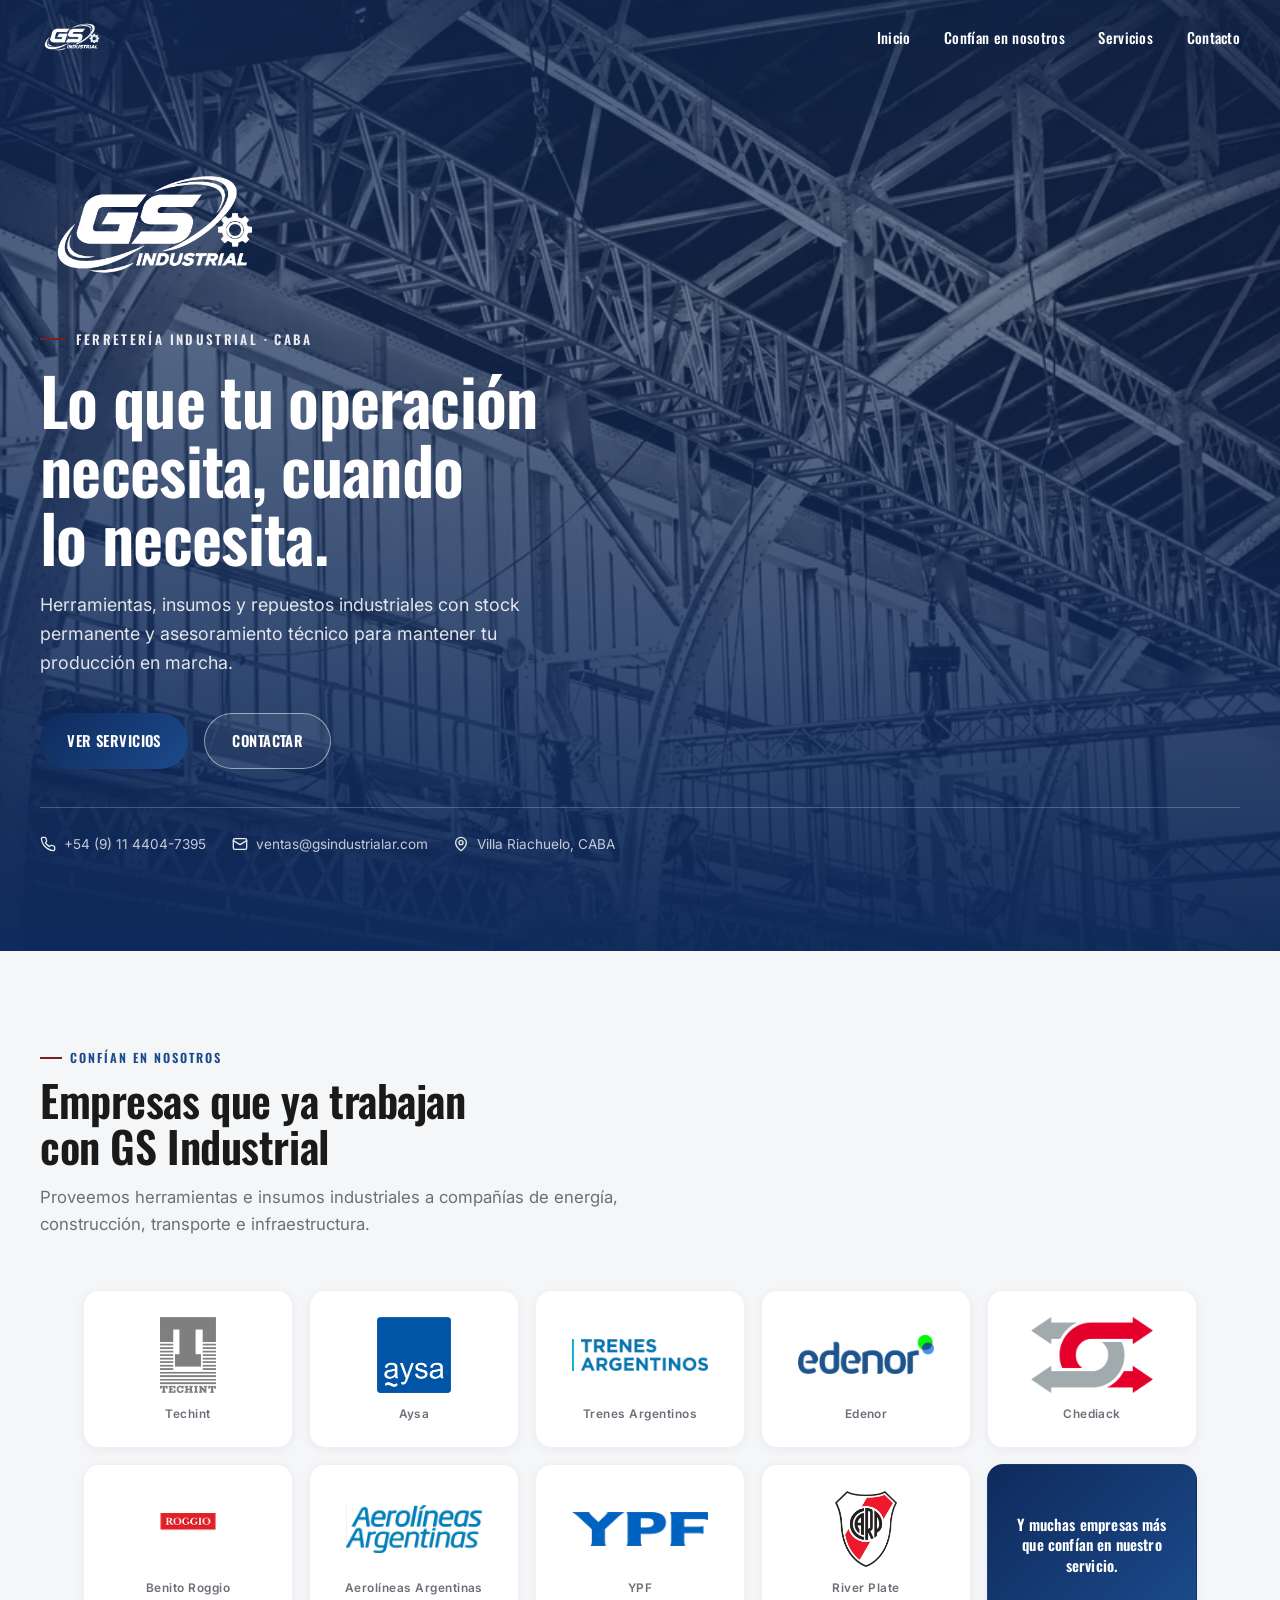
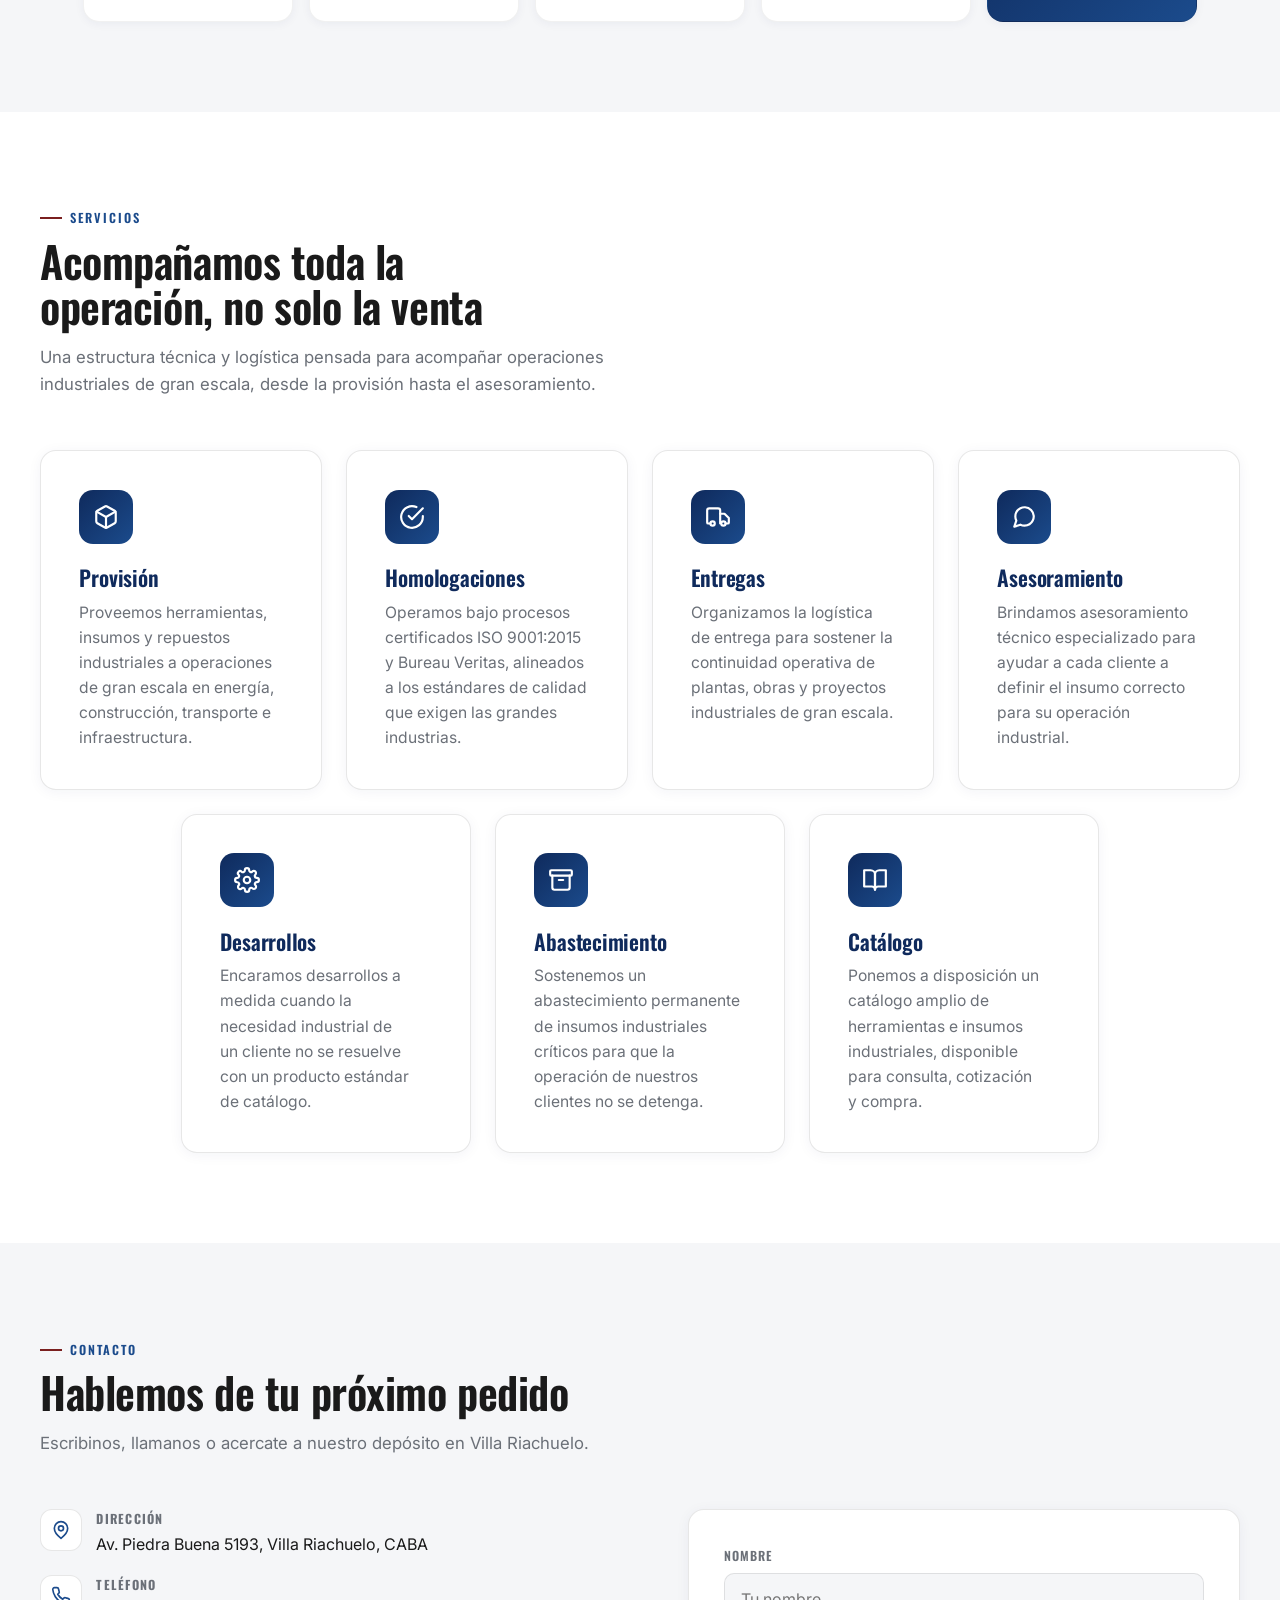
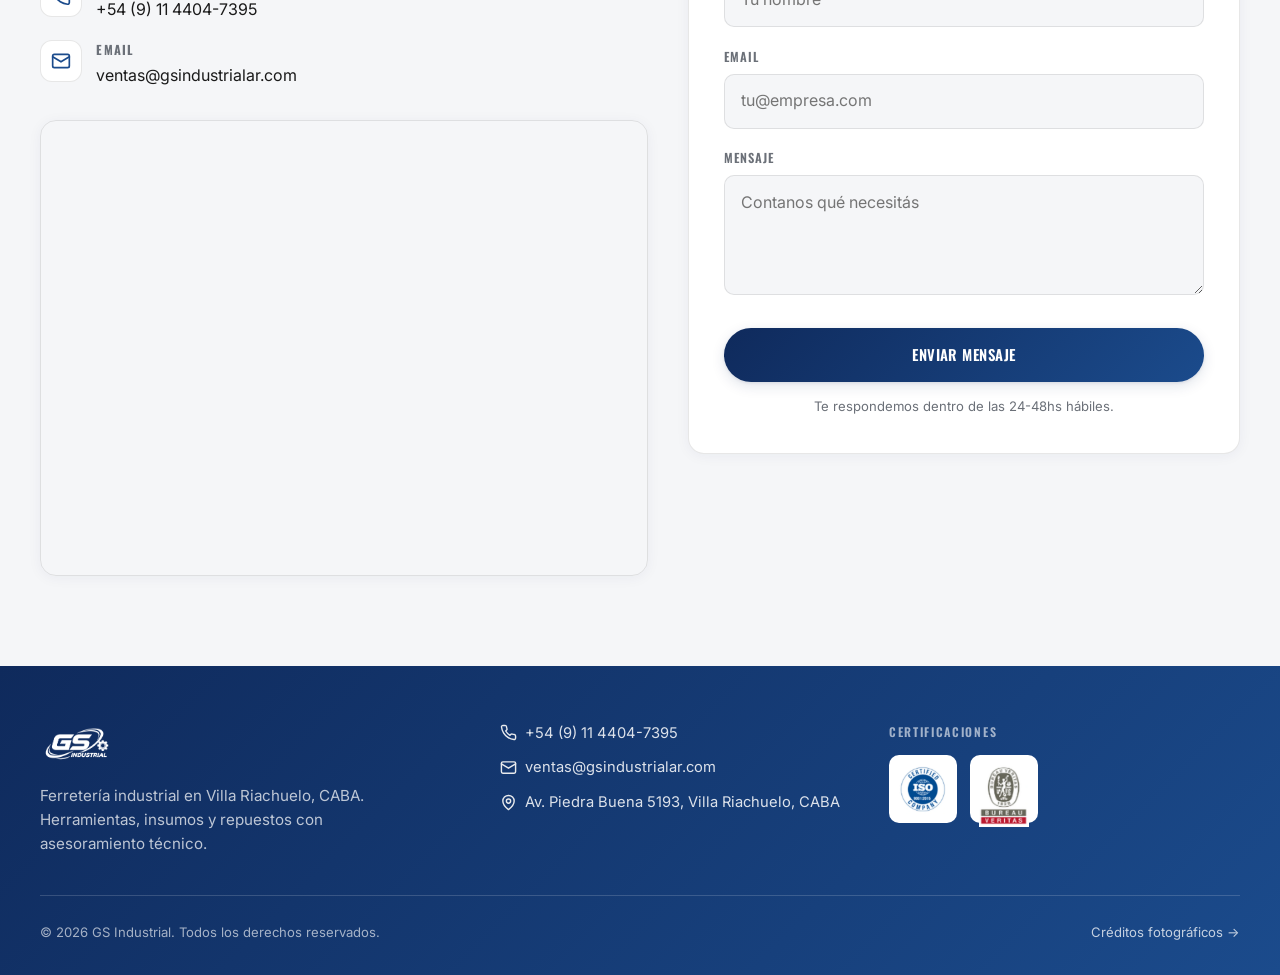
<file: index.html>
<!doctype html>
<html lang="es">
<head>
<meta charset="utf-8">
<meta name="viewport" content="width=device-width, initial-scale=1">
<title>GS Industrial · Ferretería industrial en CABA</title>
<meta name="description" content="GS Industrial — ferretería industrial en Villa Riachuelo, CABA. Herramientas, insumos y repuestos industriales, departamento de posventa y gestión de pedidos vía plataforma web. Certificados ISO 9001:2015 y Bureau Veritas.">
<link rel="icon" href="assets/img/favicon.png" type="image/png">
<link rel="icon" href="favicon.ico" sizes="32x32">

<link rel="preconnect" href="https://fonts.googleapis.com">
<link rel="preconnect" href="https://fonts.gstatic.com" crossorigin>
<link rel="stylesheet" href="https://fonts.googleapis.com/css2?family=Oswald:wght@500;600;700&family=Inter:wght@400;500;600;700&display=swap">

<link rel="preload" as="image" href="assets/img/hero-industrial.webp" fetchpriority="high">
<link rel="stylesheet" href="styles.css?v=20260807e">
</head>
<body>
<a class="skip-link" href="#main">Saltar al contenido</a>

<!-- ================= NAV ================= -->
<header class="nav" data-nav>
  <div class="container">
    <a class="nav-logo" href="#inicio" aria-label="GS Industrial — Inicio">
      <img class="logo-light" src="assets/img/logo-gs-white.webp" alt="GS Industrial">
      <img class="logo-dark" src="assets/img/logo-gs-color-horizontal.webp" alt="GS Industrial">
    </a>
    <nav class="nav-links" aria-label="Navegación principal">
      <a class="nav-link" href="#inicio">Inicio</a>
      <a class="nav-link" href="#confian">Confían en nosotros</a>
      <a class="nav-link" href="#servicios">Servicios</a>
      <a class="nav-link" href="#contacto">Contacto</a>
    </nav>
    <button class="nav-burger" data-menu-open aria-label="Abrir menú" aria-haspopup="true">
      <svg viewBox="0 0 24 24" fill="none" stroke="currentColor" stroke-width="2" stroke-linecap="round"><line x1="3" y1="6" x2="21" y2="6"/><line x1="3" y1="12" x2="21" y2="12"/><line x1="3" y1="18" x2="21" y2="18"/></svg>
    </button>
  </div>
</header>

<!-- Mobile fullscreen menu -->
<div class="nav-mobile" data-mobile-menu data-open="false" aria-hidden="true">
  <button class="nav-mobile-close" data-menu-close aria-label="Cerrar menú">
    <svg viewBox="0 0 24 24" fill="none" stroke="currentColor" stroke-width="2" stroke-linecap="round"><line x1="6" y1="6" x2="18" y2="18"/><line x1="6" y1="18" x2="18" y2="6"/></svg>
  </button>
  <nav class="nav-mobile-links" aria-label="Navegación móvil">
    <a href="#inicio">Inicio</a>
    <a href="#confian">Confían en nosotros</a>
    <a href="#servicios">Servicios</a>
    <a href="#contacto">Contacto</a>
  </nav>
</div>

<main id="main">

  <!-- ================= HERO ================= -->
  <section class="hero" id="inicio">
    <div class="hero-bg" aria-hidden="true">
      <img src="assets/img/hero-industrial.webp" alt="" fetchpriority="high" loading="eager" decoding="sync">
    </div>
    <div class="hero-scrim" aria-hidden="true"></div>
    <div class="container hero-content">
      <img class="hero-logo" src="assets/img/logo-gs-white.webp" alt="GS Industrial">
      <p class="hero-kicker">Ferretería industrial · CABA</p>
      <h1 class="hero-title">Lo que tu operación necesita, cuando lo necesita.</h1>
      <p class="hero-sub">Herramientas, insumos y repuestos industriales con stock permanente y asesoramiento técnico para mantener tu producción en marcha.</p>
      <div class="hero-actions">
        <a class="btn btn-primary" href="#servicios">Ver servicios</a>
        <a class="btn btn-ghost" href="#contacto">Contactar</a>
      </div>
      <div class="hero-meta">
        <span><svg viewBox="0 0 24 24" fill="none" stroke="currentColor" stroke-width="2" stroke-linecap="round" stroke-linejoin="round"><path d="M22 16.92v3a2 2 0 0 1-2.18 2 19.79 19.79 0 0 1-8.63-3.07 19.5 19.5 0 0 1-6-6 19.79 19.79 0 0 1-3.07-8.67A2 2 0 0 1 4.11 2h3a2 2 0 0 1 2 1.72c.127.96.361 1.903.7 2.81a2 2 0 0 1-.45 2.11L8.09 9.91a16 16 0 0 0 6 6l1.27-1.27a2 2 0 0 1 2.11-.45c.907.339 1.85.573 2.81.7A2 2 0 0 1 22 16.92z"/></svg>+54 (9) 11 4404-7395</span>
        <span><svg viewBox="0 0 24 24" fill="none" stroke="currentColor" stroke-width="2" stroke-linecap="round" stroke-linejoin="round"><rect x="2" y="4" width="20" height="16" rx="2"/><path d="m22 7-10 6L2 7"/></svg>ventas@gsindustrialar.com</span>
        <span><svg viewBox="0 0 24 24" fill="none" stroke="currentColor" stroke-width="2" stroke-linecap="round" stroke-linejoin="round"><path d="M20 10c0 6-8 12-8 12s-8-6-8-12a8 8 0 0 1 16 0Z"/><circle cx="12" cy="10" r="3"/></svg>Villa Riachuelo, CABA</span>
      </div>
    </div>
  </section>

  <!-- ================= CONFÍAN EN NOSOTROS ================= -->
  <section class="section trust" id="confian">
    <div class="container">
      <div class="section-head" data-reveal>
        <span class="kicker">Confían en nosotros</span>
        <h2>Empresas que ya trabajan con GS Industrial</h2>
        <p>Proveemos herramientas e insumos industriales a compañías de energía, construcción, transporte e infraestructura.</p>
      </div>
      <div class="trust-grid">
        <div class="trust-card" data-reveal>
          <span class="trust-card-logo"><img src="assets/img/brand-techint.webp" alt="Techint" loading="lazy" decoding="async"></span>
          <span class="trust-card-name">Techint</span>
        </div>
        <div class="trust-card" data-reveal>
          <span class="trust-card-logo"><img src="assets/img/brand-aysa.webp" alt="Aysa" loading="lazy" decoding="async"></span>
          <span class="trust-card-name">Aysa</span>
        </div>
        <div class="trust-card" data-reveal>
          <span class="trust-card-logo"><img src="assets/img/brand-trenes-argentinos.webp" alt="Trenes Argentinos" loading="lazy" decoding="async"></span>
          <span class="trust-card-name">Trenes Argentinos</span>
        </div>
        <div class="trust-card" data-reveal>
          <span class="trust-card-logo"><img src="assets/img/brand-edenor.webp" alt="Edenor" loading="lazy" decoding="async"></span>
          <span class="trust-card-name">Edenor</span>
        </div>
        <div class="trust-card" data-reveal>
          <span class="trust-card-logo"><img src="assets/img/brand-chediack.webp" alt="Chediack" loading="lazy" decoding="async"></span>
          <span class="trust-card-name">Chediack</span>
        </div>
        <div class="trust-card" data-reveal>
          <span class="trust-card-logo"><img src="assets/img/brand-benito-roggio.webp" alt="Benito Roggio" loading="lazy" decoding="async"></span>
          <span class="trust-card-name">Benito Roggio</span>
        </div>
        <div class="trust-card" data-reveal>
          <span class="trust-card-logo"><img src="assets/img/brand-aerolineas-argentinas.webp" alt="Aerolíneas Argentinas" loading="lazy" decoding="async"></span>
          <span class="trust-card-name">Aerolíneas Argentinas</span>
        </div>
        <div class="trust-card" data-reveal>
          <span class="trust-card-logo"><img src="assets/img/brand-ypf.webp" alt="YPF" loading="lazy" decoding="async"></span>
          <span class="trust-card-name">YPF</span>
        </div>
        <div class="trust-card" data-reveal>
          <span class="trust-card-logo"><img src="assets/img/brand-river-plate.webp" alt="River Plate" loading="lazy" decoding="async"></span>
          <span class="trust-card-name">River Plate</span>
        </div>
        <div class="trust-card trust-card-more" data-reveal>
          <span class="trust-card-text">Y muchas empresas más que confían en nuestro servicio.</span>
        </div>
      </div>
    </div>
  </section>

  <!-- ================= SERVICIOS ================= -->
  <section class="section services" id="servicios">
    <div class="container">
      <div class="section-head" data-reveal>
        <span class="kicker">Servicios</span>
        <h2>Acompañamos toda la operación, no solo la venta</h2>
        <p>Una estructura técnica y logística pensada para acompañar operaciones industriales de gran escala, desde la provisión hasta el asesoramiento.</p>
      </div>
      <div class="services-grid">
        <article class="service-card has-sheen" data-reveal>
          <div class="service-icon">
            <svg viewBox="0 0 24 24" fill="none" stroke="currentColor" stroke-width="2" stroke-linecap="round" stroke-linejoin="round"><path d="M21 16V8a2 2 0 0 0-1-1.73l-7-4a2 2 0 0 0-2 0l-7 4A2 2 0 0 0 3 8v8a2 2 0 0 0 1 1.73l7 4a2 2 0 0 0 2 0l7-4A2 2 0 0 0 21 16Z"/><path d="m3.3 7 8.7 5 8.7-5"/><path d="M12 22V12"/></svg>
          </div>
          <h3>Provisión</h3>
          <p>Proveemos herramientas, insumos y repuestos industriales a operaciones de gran escala en energía, construcción, transporte e infraestructura.</p>
        </article>
        <article class="service-card has-sheen" data-reveal>
          <div class="service-icon">
            <svg viewBox="0 0 24 24" fill="none" stroke="currentColor" stroke-width="2" stroke-linecap="round" stroke-linejoin="round"><path d="M22 11.08V12a10 10 0 1 1-5.93-9.14"/><polyline points="22 4 12 14.01 9 11.01"/></svg>
          </div>
          <h3>Homologaciones</h3>
          <p>Operamos bajo procesos certificados ISO 9001:2015 y Bureau Veritas, alineados a los estándares de calidad que exigen las grandes industrias.</p>
        </article>
        <article class="service-card has-sheen" data-reveal>
          <div class="service-icon">
            <svg viewBox="0 0 24 24" fill="none" stroke="currentColor" stroke-width="2" stroke-linecap="round" stroke-linejoin="round"><path d="M14 18V6a2 2 0 0 0-2-2H4a2 2 0 0 0-2 2v11a1 1 0 0 0 1 1h2"/><path d="M14 9h4l4 4v4a1 1 0 0 1-1 1h-2"/><circle cx="7" cy="18" r="2"/><circle cx="17" cy="18" r="2"/></svg>
          </div>
          <h3>Entregas</h3>
          <p>Organizamos la logística de entrega para sostener la continuidad operativa de plantas, obras y proyectos industriales de gran escala.</p>
        </article>
        <article class="service-card has-sheen" data-reveal>
          <div class="service-icon">
            <svg viewBox="0 0 24 24" fill="none" stroke="currentColor" stroke-width="2" stroke-linecap="round" stroke-linejoin="round"><path d="M21 11.5a8.38 8.38 0 0 1-.9 3.8 8.5 8.5 0 0 1-7.6 4.7 8.38 8.38 0 0 1-3.8-.9L3 21l1.9-5.7a8.38 8.38 0 0 1-.9-3.8 8.5 8.5 0 0 1 4.7-7.6 8.38 8.38 0 0 1 3.8-.9h.5a8.48 8.48 0 0 1 8 8v.5z"/></svg>
          </div>
          <h3>Asesoramiento</h3>
          <p>Brindamos asesoramiento técnico especializado para ayudar a cada cliente a definir el insumo correcto para su operación industrial.</p>
        </article>
        <article class="service-card has-sheen" data-reveal>
          <div class="service-icon">
            <svg viewBox="0 0 24 24" fill="none" stroke="currentColor" stroke-width="2" stroke-linecap="round" stroke-linejoin="round"><circle cx="12" cy="12" r="3"/><path d="M19.4 15a1.65 1.65 0 0 0 .33 1.82l.06.06a2 2 0 1 1-2.83 2.83l-.06-.06a1.65 1.65 0 0 0-1.82-.33 1.65 1.65 0 0 0-1 1.51V21a2 2 0 0 1-4 0v-.09A1.65 1.65 0 0 0 9 19.4a1.65 1.65 0 0 0-1.82.33l-.06.06a2 2 0 1 1-2.83-2.83l.06-.06a1.65 1.65 0 0 0 .33-1.82 1.65 1.65 0 0 0-1.51-1H3a2 2 0 0 1 0-4h.09A1.65 1.65 0 0 0 4.6 9a1.65 1.65 0 0 0-.33-1.82l-.06-.06a2 2 0 1 1 2.83-2.83l.06.06a1.65 1.65 0 0 0 1.82.33H9a1.65 1.65 0 0 0 1-1.51V3a2 2 0 0 1 4 0v.09a1.65 1.65 0 0 0 1 1.51 1.65 1.65 0 0 0 1.82-.33l.06-.06a2 2 0 1 1 2.83 2.83l-.06.06a1.65 1.65 0 0 0-.33 1.82V9a1.65 1.65 0 0 0 1.51 1H21a2 2 0 0 1 0 4h-.09a1.65 1.65 0 0 0-1.51 1z"/></svg>
          </div>
          <h3>Desarrollos</h3>
          <p>Encaramos desarrollos a medida cuando la necesidad industrial de un cliente no se resuelve con un producto estándar de catálogo.</p>
        </article>
        <article class="service-card has-sheen" data-reveal>
          <div class="service-icon">
            <svg viewBox="0 0 24 24" fill="none" stroke="currentColor" stroke-width="2" stroke-linecap="round" stroke-linejoin="round"><rect x="2" y="3" width="20" height="5" rx="1"/><path d="M4 8v11a2 2 0 0 0 2 2h12a2 2 0 0 0 2-2V8"/><path d="M10 12h4"/></svg>
          </div>
          <h3>Abastecimiento</h3>
          <p>Sostenemos un abastecimiento permanente de insumos industriales críticos para que la operación de nuestros clientes no se detenga.</p>
        </article>
        <article class="service-card has-sheen" data-reveal>
          <div class="service-icon">
            <svg viewBox="0 0 24 24" fill="none" stroke="currentColor" stroke-width="2" stroke-linecap="round" stroke-linejoin="round"><path d="M2 3h6a4 4 0 0 1 4 4v14a3 3 0 0 0-3-3H2z"/><path d="M22 3h-6a4 4 0 0 0-4 4v14a3 3 0 0 1 3-3h7z"/></svg>
          </div>
          <h3>Catálogo</h3>
          <p>Ponemos a disposición un catálogo amplio de herramientas e insumos industriales, disponible para consulta, cotización y compra.</p>
        </article>
      </div>
    </div>
  </section>

  <!-- ================= CONTACTO ================= -->
  <section class="section contact" id="contacto">
    <div class="container">
      <div class="section-head" data-reveal>
        <span class="kicker">Contacto</span>
        <h2>Hablemos de tu próximo pedido</h2>
        <p>Escribinos, llamanos o acercate a nuestro depósito en Villa Riachuelo.</p>
      </div>
      <div class="contact-grid">
        <div data-reveal>
          <div class="contact-info-list">
            <div class="contact-info-item">
              <span class="icon"><svg viewBox="0 0 24 24" fill="none" stroke="currentColor" stroke-width="2" stroke-linecap="round" stroke-linejoin="round"><path d="M20 10c0 6-8 12-8 12s-8-6-8-12a8 8 0 0 1 16 0Z"/><circle cx="12" cy="10" r="3"/></svg></span>
              <span><strong>Dirección</strong>Av. Piedra Buena 5193, Villa Riachuelo, CABA</span>
            </div>
            <div class="contact-info-item">
              <span class="icon"><svg viewBox="0 0 24 24" fill="none" stroke="currentColor" stroke-width="2" stroke-linecap="round" stroke-linejoin="round"><path d="M22 16.92v3a2 2 0 0 1-2.18 2 19.79 19.79 0 0 1-8.63-3.07 19.5 19.5 0 0 1-6-6 19.79 19.79 0 0 1-3.07-8.67A2 2 0 0 1 4.11 2h3a2 2 0 0 1 2 1.72c.127.96.361 1.903.7 2.81a2 2 0 0 1-.45 2.11L8.09 9.91a16 16 0 0 0 6 6l1.27-1.27a2 2 0 0 1 2.11-.45c.907.339 1.85.573 2.81.7A2 2 0 0 1 22 16.92z"/></svg></span>
              <a href="tel:+541144047395"><strong>Teléfono</strong>+54 (9) 11 4404-7395</a>
            </div>
            <div class="contact-info-item">
              <span class="icon"><svg viewBox="0 0 24 24" fill="none" stroke="currentColor" stroke-width="2" stroke-linecap="round" stroke-linejoin="round"><rect x="2" y="4" width="20" height="16" rx="2"/><path d="m22 7-10 6L2 7"/></svg></span>
              <a href="mailto:ventas@gsindustrialar.com"><strong>Email</strong>ventas@gsindustrialar.com</a>
            </div>
          </div>
          <div class="map-frame">
            <iframe src="https://www.google.com/maps?q=Av.+Piedra+Buena+5193,+Villa+Riachuelo,+CABA,+Argentina&output=embed" title="Ubicación de GS Industrial en el mapa" loading="lazy" referrerpolicy="no-referrer-when-downgrade" allowfullscreen></iframe>
          </div>
        </div>

        <div class="contact-form" data-reveal>
          <form data-contact-form novalidate
            action="https://script.google.com/macros/s/AKfycbw8MA9G706RNKp0L9xmh6VLvoQtPQjuWqgKqeBJW1WivjkwPvbEOayNEM2bwve2qLFZgQ/exec"
            method="POST" target="hidden-form-target">
            <div class="field">
              <label for="cf-name">Nombre</label>
              <input id="cf-name" type="text" name="name" required autocomplete="name" placeholder="Tu nombre">
            </div>
            <div class="field">
              <label for="cf-email">Email</label>
              <input id="cf-email" type="email" name="email" required autocomplete="email" placeholder="tu@empresa.com">
            </div>
            <div class="field">
              <label for="cf-message">Mensaje</label>
              <textarea id="cf-message" name="message" required placeholder="Contanos qué necesitás"></textarea>
            </div>
            <input type="text" name="website" class="hp-field" tabindex="-1" autocomplete="off" aria-hidden="true">
            <button type="submit" class="btn btn-primary" data-submit-btn>
              <span data-submit-label>Enviar mensaje</span>
            </button>
            <p class="form-note">Te respondemos dentro de las 24-48hs hábiles.</p>
          </form>
        </div>
      </div>
    </div>
  </section>

</main>

<iframe name="hidden-form-target" class="hidden-form-target" aria-hidden="true" tabindex="-1"></iframe>

<!-- ================= FOOTER ================= -->
<footer class="footer">
  <div class="container">
    <div class="footer-top">
      <div class="footer-logo">
        <img src="assets/img/logo-gs-white.webp" alt="GS Industrial">
        <p class="footer-tagline">Ferretería industrial en Villa Riachuelo, CABA. Herramientas, insumos y repuestos con asesoramiento técnico.</p>
      </div>
      <div class="footer-contact">
        <a href="tel:+541144047395"><svg viewBox="0 0 24 24" fill="none" stroke="currentColor" stroke-width="2" stroke-linecap="round" stroke-linejoin="round"><path d="M22 16.92v3a2 2 0 0 1-2.18 2 19.79 19.79 0 0 1-8.63-3.07 19.5 19.5 0 0 1-6-6 19.79 19.79 0 0 1-3.07-8.67A2 2 0 0 1 4.11 2h3a2 2 0 0 1 2 1.72c.127.96.361 1.903.7 2.81a2 2 0 0 1-.45 2.11L8.09 9.91a16 16 0 0 0 6 6l1.27-1.27a2 2 0 0 1 2.11-.45c.907.339 1.85.573 2.81.7A2 2 0 0 1 22 16.92z"/></svg>+54 (9) 11 4404-7395</a>
        <a href="mailto:ventas@gsindustrialar.com"><svg viewBox="0 0 24 24" fill="none" stroke="currentColor" stroke-width="2" stroke-linecap="round" stroke-linejoin="round"><rect x="2" y="4" width="20" height="16" rx="2"/><path d="m22 7-10 6L2 7"/></svg>ventas@gsindustrialar.com</a>
        <span><svg viewBox="0 0 24 24" fill="none" stroke="currentColor" stroke-width="2" stroke-linecap="round" stroke-linejoin="round"><path d="M20 10c0 6-8 12-8 12s-8-6-8-12a8 8 0 0 1 16 0Z"/><circle cx="12" cy="10" r="3"/></svg>Av. Piedra Buena 5193, Villa Riachuelo, CABA</span>
      </div>
      <div class="footer-certs">
        <span class="footer-certs-label">Certificaciones</span>
        <div class="footer-certs-badges">
          <span class="footer-cert-badge"><img src="assets/img/cert-iso-9001.webp" alt="Certificación ISO 9001:2015" loading="lazy"></span>
          <span class="footer-cert-badge"><img src="assets/img/cert-bureau-veritas.webp" alt="Certificación Bureau Veritas" loading="lazy"></span>
        </div>
      </div>
    </div>
    <div class="footer-bottom">
      <span>© <span id="year">2026</span> GS Industrial. Todos los derechos reservados.</span>
      <a href="creditos.html">Créditos fotográficos →</a>
    </div>
  </div>
</footer>

<script defer src="lib/gsap.min.js"></script>
<script defer src="lib/ScrollTrigger.min.js"></script>
<script defer src="lib/manifest.js"></script>
<script defer src="main.js?v=20260807e"></script>
<script>document.getElementById("year").textContent = new Date().getFullYear();</script>
</body>
</html>
</file>
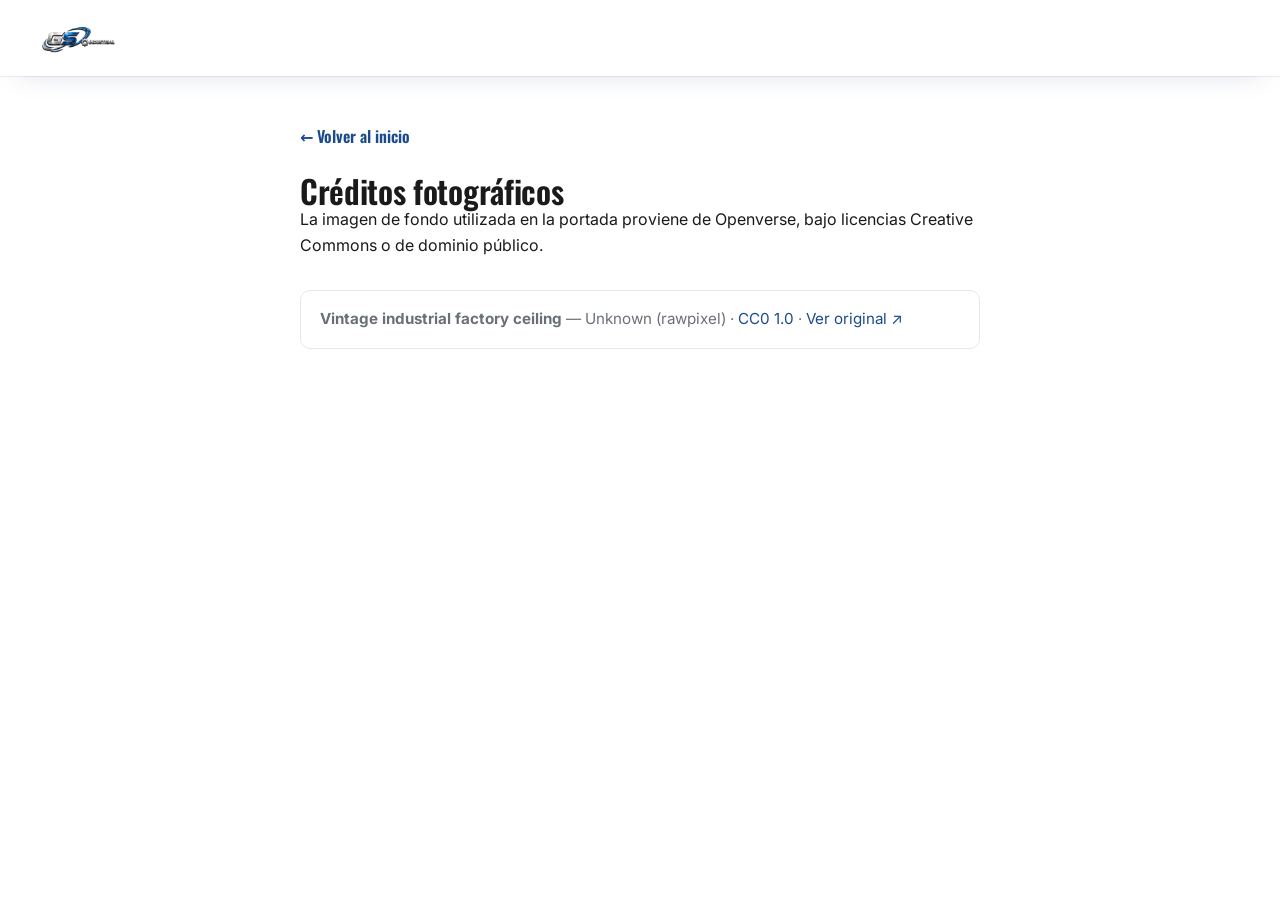
<file: creditos.html>
<!doctype html>
<html lang="es">
<head>
<meta charset="utf-8">
<meta name="viewport" content="width=device-width, initial-scale=1">
<title>Créditos fotográficos · GS Industrial</title>
<meta name="description" content="Créditos y licencias de las imágenes utilizadas en el sitio de GS Industrial.">
<link rel="icon" href="assets/img/favicon.png" type="image/png">
<link rel="preconnect" href="https://fonts.googleapis.com">
<link rel="preconnect" href="https://fonts.gstatic.com" crossorigin>
<link rel="stylesheet" href="https://fonts.googleapis.com/css2?family=Oswald:wght@500;600;700&family=Inter:wght@400;500;600;700&display=swap">
<link rel="stylesheet" href="styles.css?v=20260807e">
<style>
  .credits-main { padding-block: calc(var(--nav-h) + 3rem) 5rem; }
  .credits-main .container { max-width: 720px; }
  .credits-list { display: flex; flex-direction: column; gap: 1rem; margin-top: 2rem; }
  .credits-list li { padding: 1rem 1.2rem; border: 1px solid var(--line); border-radius: var(--radius-sm); font-size: .95rem; color: var(--ink-mute); }
  .credits-list a { color: var(--blue-mid); }
  .back-link { display: inline-flex; align-items: center; gap: .4rem; font-family: var(--display); font-weight: 600; color: var(--blue-mid); margin-bottom: 1.5rem; }
</style>
</head>
<body>
<a class="skip-link" href="#main">Saltar al contenido</a>
<header class="nav is-scrolled" data-nav>
  <div class="container">
    <a class="nav-logo" href="index.html" aria-label="GS Industrial — Inicio">
      <img class="logo-dark" src="assets/img/logo-gs-color-horizontal.webp" alt="GS Industrial">
    </a>
  </div>
</header>
<main id="main" class="credits-main">
  <div class="container">
    <a class="back-link" href="index.html#inicio">← Volver al inicio</a>
    <h1>Créditos fotográficos</h1>
    <p>La imagen de fondo utilizada en la portada proviene de <a href="https://openverse.org" target="_blank" rel="noopener">Openverse</a>, bajo licencias Creative Commons o de dominio público.</p>
    <ul class="credits-list" data-credits></ul>
  </div>
</main>
<script defer src="lib/credits-render.js?v=20260807e"></script>
</body>
</html>
</file>
<file: styles.css>
/* =============================================================
   GS Industrial — styles.css
   1. Tokens
   2. Reset & base
   3. Utilities
   4. Typography
   5. Components
   6. Sections
   7. Effects
   8. Responsive
   9. Reduced-motion
   ============================================================= */

/* =============================================================
   1. Tokens
   ============================================================= */
:root {
  /* Brand palette — fixed, do not substitute with defaults */
  --blue-deep:     #0F2A5C;
  --blue-mid:      #1B4B8C;
  --blue-gradient: linear-gradient(135deg, var(--blue-deep) 0%, var(--blue-mid) 100%);
  --silver-1:      #8B93A1;
  --silver-2:      #E8EAED;
  --white:         #FFFFFF;
  --ink:           #1A1A1A;
  --ink-soft:      #3A3D42;
  --ink-mute:      #6B7078;
  --maroon:        #7A1F1F;

  --bg:            var(--white);
  --bg-alt:        #F5F6F8;
  --line:          rgba(26,26,26,0.10);
  --line-soft:     rgba(26,26,26,0.06);

  --sans:  "Inter", -apple-system, BlinkMacSystemFont, "Segoe UI", system-ui, sans-serif;
  --display: "Oswald", "Segoe UI", system-ui, sans-serif;

  --ease-out:  cubic-bezier(0.16, 1, 0.3, 1);
  --ease-soft: cubic-bezier(0.25, 0.46, 0.45, 0.94);
  --ease-bounce: cubic-bezier(0.34, 1.56, 0.64, 1);

  --nav-h: 76px;
  --radius: 16px;
  --radius-sm: 10px;
  --container: 1240px;
}

/* =============================================================
   2. Reset & base
   ============================================================= */
*, *::before, *::after { box-sizing: border-box; margin: 0; }
html {
  -webkit-text-size-adjust: 100%;
  tab-size: 2;
  scroll-behavior: smooth;
  overflow-x: clip;
}
@media (prefers-reduced-motion: reduce) { html { scroll-behavior: auto; } }
body {
  font-family: var(--sans);
  font-size: 16px;
  line-height: 1.6;
  color: var(--ink);
  background: var(--bg);
  -webkit-font-smoothing: antialiased;
  -moz-osx-font-smoothing: grayscale;
  text-rendering: optimizeLegibility;
  overflow-x: clip;
  overscroll-behavior-y: none;
}
img, svg, video { display: block; max-width: 100%; }
img { height: auto; }
button { font: inherit; color: inherit; cursor: pointer; border: 0; background: none; }
a { color: inherit; text-decoration: none; }
p { text-wrap: pretty; }
h1, h2, h3, h4 { text-wrap: balance; line-height: 1.05; letter-spacing: -0.01em; font-family: var(--display); font-weight: 600; }
ul { list-style: none; padding: 0; }
::selection { background: var(--blue-mid); color: var(--white); }

:focus-visible {
  outline: 2px solid var(--blue-mid);
  outline-offset: 3px;
  border-radius: 4px;
}

/* =============================================================
   3. Utilities
   ============================================================= */
.container {
  width: 100%;
  max-width: var(--container);
  margin-inline: auto;
  padding-inline: 1.25rem;
}
.skip-link {
  position: fixed; top: -100px; left: 1rem;
  padding: .6rem 1rem; background: var(--ink); color: var(--white);
  z-index: 9999; border-radius: 8px; font-weight: 600;
  transition: top .3s var(--ease-out);
}
.skip-link:focus { top: 1rem; }
.sr-only {
  position: absolute; width: 1px; height: 1px; overflow: hidden;
  clip: rect(0,0,0,0); white-space: nowrap; border: 0; padding: 0;
}
.kicker {
  display: inline-flex; align-items: center; gap: .5rem;
  font-family: var(--display);
  font-size: .78rem; font-weight: 600;
  letter-spacing: 0.16em; text-transform: uppercase;
  color: var(--blue-mid);
}
.kicker::before {
  content: ""; width: 22px; height: 2px; background: var(--maroon);
  display: inline-block;
}
.section {
  padding-block: clamp(3.5rem, 7vw, 6.5rem);
}
.section-head {
  max-width: 640px;
  margin-bottom: clamp(2rem, 5vw, 3.25rem);
}
.section-head h2 { font-size: clamp(1.9rem, 3.6vw, 2.7rem); margin-top: .6rem; }
.section-head p { margin-top: 1rem; color: var(--ink-mute); font-size: 1.05rem; }

/* =============================================================
   4. Typography
   ============================================================= */
.hero-title, .section-head h2 { text-wrap: balance; }

/* =============================================================
   5. Components
   ============================================================= */

/* Buttons */
.btn {
  display: inline-flex; align-items: center; justify-content: center; gap: .6rem;
  padding: .95rem 1.7rem;
  border-radius: 999px;
  font-family: var(--display);
  font-weight: 600;
  font-size: .92rem;
  letter-spacing: 0.03em;
  text-transform: uppercase;
  transition: transform .45s var(--ease-soft), box-shadow .45s var(--ease-soft), background-color .3s var(--ease-out), color .3s var(--ease-out);
  box-shadow: 0 4px 14px rgba(15,42,92,0.12), 0 1px 3px rgba(15,42,92,0.10);
}
.btn:hover { transform: translateY(-3px); }
.btn:active { transform: translateY(-1px); transition-duration: .12s; }

.btn-primary {
  background: var(--blue-gradient);
  color: var(--white);
}
.btn-primary:hover {
  box-shadow: 0 20px 40px rgba(15,42,92,0.32), 0 8px 18px rgba(15,42,92,0.24);
}

.btn-ghost {
  background: rgba(255,255,255,0.08);
  color: var(--white);
  border: 1px solid rgba(255,255,255,0.5);
  box-shadow: none;
}
.btn-ghost:hover {
  background: rgba(255,255,255,0.16);
  border-color: rgba(255,255,255,0.85);
}

.btn-solid {
  background: var(--ink);
  color: var(--white);
}
.btn-solid:hover {
  box-shadow: 0 20px 40px rgba(26,26,26,0.28);
}

/* Cards — shared metallic hover treatment */
.has-sheen {
  position: relative;
  overflow: hidden;
  isolation: isolate;
}
.has-sheen::after {
  content: "";
  position: absolute;
  inset: -20% -60%;
  background: linear-gradient(115deg, transparent 40%, rgba(255,255,255,0.55) 50%, transparent 60%);
  transform: translateX(-120%);
  transition: transform .85s var(--ease-soft);
  pointer-events: none;
  z-index: 2;
}
.has-sheen:hover::after { transform: translateX(60%); }

/* =============================================================
   6. Sections
   ============================================================= */

/* --- Nav --- */
.nav {
  position: fixed; top: 0; inset-inline: 0; z-index: 100;
  height: var(--nav-h);
  display: flex; align-items: center;
  transition: background-color .4s var(--ease-out), box-shadow .4s var(--ease-out), backdrop-filter .4s var(--ease-out);
}
.nav .container { display: flex; align-items: center; justify-content: space-between; gap: 1.5rem; }
.nav-logo { display: flex; align-items: center; height: 40px; }
.nav-logo img { height: 100%; width: auto; transition: opacity .3s; }
.nav-logo .logo-dark { display: none; }
.nav-links { display: none; align-items: center; gap: 2.1rem; }
.nav-link {
  position: relative;
  font-family: var(--display);
  font-size: .92rem; font-weight: 500;
  letter-spacing: .02em;
  color: var(--white);
  padding: .3rem 0;
  transition: color .3s var(--ease-out);
}
.nav-link::after {
  content: ""; position: absolute; left: 0; right: 0; bottom: -2px;
  height: 2px; background: currentColor;
  transform: scaleX(0); transform-origin: right;
  transition: transform .45s var(--ease-out);
}
.nav-link:hover::after { transform: scaleX(1); transform-origin: left; }
.nav-burger {
  display: grid; place-items: center;
  width: 44px; height: 44px;
  color: var(--white);
}
.nav-burger svg { width: 24px; height: 24px; }

.nav.is-scrolled {
  background: rgba(255,255,255,0.96);
  backdrop-filter: blur(14px);
  -webkit-backdrop-filter: blur(14px);
  box-shadow: 0 1px 0 rgba(15,42,92,0.08), 0 12px 30px -20px rgba(15,42,92,0.25);
}
.nav.is-scrolled .nav-link { color: var(--ink); }
.nav.is-scrolled .nav-burger { color: var(--ink); }
.nav.is-scrolled .logo-light { display: none; }
.nav.is-scrolled .logo-dark { display: block; }

/* Mobile fullscreen menu */
.nav-mobile {
  position: fixed; inset: 0; z-index: 95;
  background: var(--blue-deep);
  display: grid; place-items: center;
  clip-path: inset(0 0 100% 0);
  transition: clip-path .6s var(--ease-soft);
}
.nav-mobile[data-open="true"] { clip-path: inset(0); }
.nav-mobile-links { display: flex; flex-direction: column; align-items: center; gap: 1.6rem; }
.nav-mobile-links a {
  font-family: var(--display); font-size: 1.7rem; font-weight: 600;
  color: var(--white); letter-spacing: .01em;
}
.nav-mobile-close {
  position: absolute; top: 1.2rem; right: 1.2rem;
  width: 44px; height: 44px; display: grid; place-items: center;
  color: var(--white);
}

/* --- Hero --- */
.hero {
  position: relative;
  min-height: 100svh;
  display: flex; align-items: flex-end;
  overflow: clip;
  isolation: isolate;
}
.hero-bg {
  position: absolute; inset: 0; z-index: -2;
  overflow: hidden;
}
.hero-bg img {
  width: 100%; height: 100%; object-fit: cover;
  transform: scale(1.12);
  filter: saturate(0.85) contrast(1.05);
}
.hero-scrim {
  position: absolute; inset: 0; z-index: -1;
  background:
    linear-gradient(180deg, rgba(15,42,92,0.55) 0%, rgba(15,42,92,0.42) 32%, rgba(15,42,92,0.80) 78%, rgba(15,42,92,0.96) 100%),
    linear-gradient(100deg, rgba(15,42,92,0.55) 0%, rgba(27,75,140,0.28) 55%, rgba(15,42,92,0.35) 100%);
}
.hero-content {
  position: relative;
  width: 100%;
  padding-block: calc(var(--nav-h) + 3.5rem) 4.5rem;
  color: var(--white);
}
.hero-logo { width: min(230px, 46vw); margin-bottom: 1.8rem; }
.hero-kicker {
  font-family: var(--display);
  font-size: .82rem; font-weight: 600;
  letter-spacing: .18em; text-transform: uppercase;
  color: var(--silver-2);
  display: flex; align-items: center; gap: .6rem;
  margin-bottom: 1rem;
}
.hero-kicker::before { content: ""; width: 26px; height: 2px; background: var(--maroon); }
.hero-title {
  font-size: clamp(2.2rem, 5.4vw, 4.1rem);
  max-width: 16ch;
  margin-bottom: 1.2rem;
}
.hero-sub {
  font-size: clamp(1rem, 1.4vw, 1.18rem);
  max-width: 46ch;
  color: rgba(255,255,255,0.86);
  margin-bottom: 2.2rem;
}
.hero-actions { display: flex; flex-wrap: wrap; gap: 1rem; margin-bottom: 2.4rem; }
.hero-meta {
  display: flex; flex-wrap: wrap; gap: 1.6rem;
  padding-top: 1.6rem;
  border-top: 1px solid rgba(255,255,255,0.22);
  font-size: .85rem;
  color: rgba(255,255,255,0.75);
}
.hero-meta span { display: flex; align-items: center; gap: .5rem; }
.hero-meta svg { width: 16px; height: 16px; flex-shrink: 0; color: var(--silver-2); }

/* --- Trust / Confían en nosotros --- */
.trust { background: var(--bg-alt); }
.trust-grid {
  display: flex;
  flex-wrap: wrap;
  justify-content: center;
  gap: 1rem;
}
.trust-card {
  flex: 1 1 190px;
  max-width: 210px;
  min-width: 0;
  min-height: 158px;
  background: var(--white);
  border-radius: var(--radius);
  border: 1px solid var(--line-soft);
  box-shadow: 0 2px 10px rgba(15,42,92,0.05);
  display: flex; flex-direction: column; align-items: center; justify-content: center;
  gap: .8rem;
  padding: 1.3rem 1.2rem 1.1rem;
  transition: transform .5s var(--ease-soft), box-shadow .5s var(--ease-soft), border-color .5s var(--ease-soft);
}
.trust-card:hover {
  transform: translateY(-6px);
  box-shadow: 0 26px 48px -18px rgba(15,42,92,0.28);
  border-color: rgba(27,75,140,0.18);
}
.trust-card-logo {
  height: 76px;
  width: 100%;
  display: flex; align-items: center; justify-content: center;
}
.trust-card img {
  max-width: 80%; max-height: 100%;
  width: auto; height: auto;
  object-fit: contain;
}
.trust-card-name {
  font-family: var(--sans);
  font-weight: 600;
  font-size: .74rem;
  letter-spacing: .04em;
  color: var(--ink-mute);
  text-align: center;
}
.trust-card-text {
  font-family: var(--display);
  font-weight: 600;
  font-size: 1rem;
  color: var(--ink-soft);
  text-align: center;
  letter-spacing: .01em;
}
.trust-card-more {
  background: var(--blue-gradient);
  color: var(--white);
}
.trust-card-more .trust-card-text {
  color: var(--white);
  font-size: .95rem;
  line-height: 1.35;
}

/* --- Services --- */
.services-grid {
  display: flex;
  flex-wrap: wrap;
  justify-content: center;
  gap: 1.5rem;
}
.service-card {
  position: relative;
  min-width: 0;
  flex: 1 1 260px;
  max-width: 290px;
  background: var(--white);
  border: 1px solid var(--line);
  border-radius: var(--radius);
  padding: clamp(1.8rem, 3vw, 2.6rem);
  box-shadow: 0 2px 14px rgba(15,42,92,0.05);
  transition: transform .5s var(--ease-soft), box-shadow .5s var(--ease-soft);
}
.service-card:hover {
  transform: translateY(-6px);
  box-shadow: 0 30px 56px -22px rgba(15,42,92,0.3);
}
.service-icon {
  width: 54px; height: 54px;
  border-radius: 14px;
  display: grid; place-items: center;
  background: var(--blue-gradient);
  color: var(--white);
  margin-bottom: 1.4rem;
}
.service-icon svg { width: 26px; height: 26px; }
.service-card h3 {
  font-size: 1.35rem;
  margin-bottom: .7rem;
  color: var(--blue-deep);
}
.service-card p { color: var(--ink-mute); font-size: .98rem; }

/* --- Contact --- */
.contact { background: var(--bg-alt); }
.contact-grid {
  display: grid;
  grid-template-columns: 1fr;
  gap: 2.5rem;
}
.contact-info-list { display: flex; flex-direction: column; gap: 1.1rem; margin-bottom: 2rem; }
.contact-info-item {
  display: flex; align-items: flex-start; gap: .9rem;
  font-size: 1rem;
}
.contact-info-item .icon {
  flex-shrink: 0;
  width: 42px; height: 42px;
  border-radius: 12px;
  display: grid; place-items: center;
  background: var(--white);
  border: 1px solid var(--line);
  color: var(--blue-mid);
}
.contact-info-item .icon svg { width: 20px; height: 20px; }
.contact-info-item a:hover { color: var(--blue-mid); }
.contact-info-item strong { display: block; font-family: var(--display); font-size: .78rem; letter-spacing: .1em; text-transform: uppercase; color: var(--ink-mute); margin-bottom: .15rem; }

.contact-form {
  background: var(--white);
  border-radius: var(--radius);
  border: 1px solid var(--line);
  padding: clamp(1.6rem, 3vw, 2.2rem);
  box-shadow: 0 2px 14px rgba(15,42,92,0.05);
}
.field { position: relative; margin-bottom: 1.2rem; }
.field label {
  display: block;
  font-family: var(--display);
  font-size: .78rem; font-weight: 600;
  letter-spacing: .08em; text-transform: uppercase;
  color: var(--ink-mute);
  margin-bottom: .45rem;
}
.field input, .field textarea {
  width: 100%;
  padding: .85rem 1rem;
  border: 1px solid var(--line);
  border-radius: var(--radius-sm);
  background: var(--bg-alt);
  color: var(--ink);
  font: inherit;
  transition: border-color .3s var(--ease-out), background-color .3s var(--ease-out);
}
.field input:focus, .field textarea:focus {
  outline: none;
  border-color: var(--blue-mid);
  background: var(--white);
}
.field textarea { min-height: 120px; resize: vertical; }
.contact-form .btn { width: 100%; margin-top: .4rem; }
.form-note {
  font-size: .82rem; color: var(--ink-mute); margin-top: .9rem; text-align: center;
}
.hp-field {
  position: absolute;
  left: -9999px;
  width: 1px; height: 1px;
  opacity: 0;
  pointer-events: none;
}
.hidden-form-target {
  display: none;
}

.map-frame {
  border-radius: var(--radius);
  overflow: hidden;
  border: 1px solid var(--line);
  aspect-ratio: 4 / 3;
  box-shadow: 0 2px 14px rgba(15,42,92,0.05);
}
.map-frame iframe { width: 100%; height: 100%; border: 0; }

/* --- Footer --- */
.footer {
  background: var(--blue-gradient);
  color: var(--white);
  padding-block: 3.5rem 2rem;
}
.footer-top {
  display: grid;
  grid-template-columns: 1fr;
  gap: 2.4rem;
  padding-bottom: 2.4rem;
  border-bottom: 1px solid rgba(255,255,255,0.16);
}
.footer-logo img { height: 46px; width: auto; margin-bottom: 1rem; }
.footer-tagline { color: rgba(255,255,255,0.72); font-size: .95rem; max-width: 34ch; }
.footer-contact { display: flex; flex-direction: column; gap: .7rem; font-size: .92rem; }
.footer-contact a, .footer-contact span { color: rgba(255,255,255,0.85); display: flex; gap: .55rem; align-items: flex-start; }
.footer-contact svg { width: 17px; height: 17px; flex-shrink: 0; margin-top: .15rem; color: var(--silver-2); }
.footer-certs { display: flex; flex-direction: column; gap: .9rem; }
.footer-certs-label {
  font-family: var(--display); font-size: .75rem; font-weight: 600;
  letter-spacing: .14em; text-transform: uppercase; color: rgba(255,255,255,0.6);
}
.footer-certs-badges { display: flex; gap: .8rem; flex-wrap: wrap; }
.footer-cert-badge {
  background: var(--white);
  border-radius: var(--radius-sm);
  padding: .55rem;
  display: grid; place-items: center;
  width: 68px; height: 68px;
}
.footer-cert-badge img { max-width: 100%; max-height: 100%; }
.footer-bottom {
  display: flex; flex-wrap: wrap; align-items: center; justify-content: space-between;
  gap: .8rem;
  padding-top: 1.6rem;
  font-size: .82rem;
  color: rgba(255,255,255,0.62);
}
.footer-bottom a { color: rgba(255,255,255,0.75); }
.footer-bottom a:hover { color: var(--white); }

/* =============================================================
   7. Effects
   ============================================================= */
[data-reveal] {
  opacity: 0;
  transform: translateY(32px);
  transition: opacity .85s var(--ease-soft), transform .85s var(--ease-soft);
}
[data-reveal].is-revealed { opacity: 1; transform: none; }
[data-reveal][data-split] { opacity: 1; transform: none; }

.scroll-progress-hidden { display: none; }

/* =============================================================
   8. Responsive
   ============================================================= */
@media (min-width: 720px) {
  .contact-grid { grid-template-columns: 1.1fr 1fr; align-items: start; }
}

@media (min-width: 960px) {
  .nav-links { display: flex; }
  .nav-burger { display: none; }
  .footer-top { grid-template-columns: 1.2fr 1fr 1fr; }
}

@media (min-width: 1280px) {
  .hero-content { padding-block: calc(var(--nav-h) + 5rem) 6rem; }
}

/* =============================================================
   9. Reduced-motion — only intrusive effects
   ============================================================= */
@media (prefers-reduced-motion: reduce) {
  .hero-bg img { animation: none !important; }
  [data-reveal] { transition-duration: .3s; }
}
</file>
